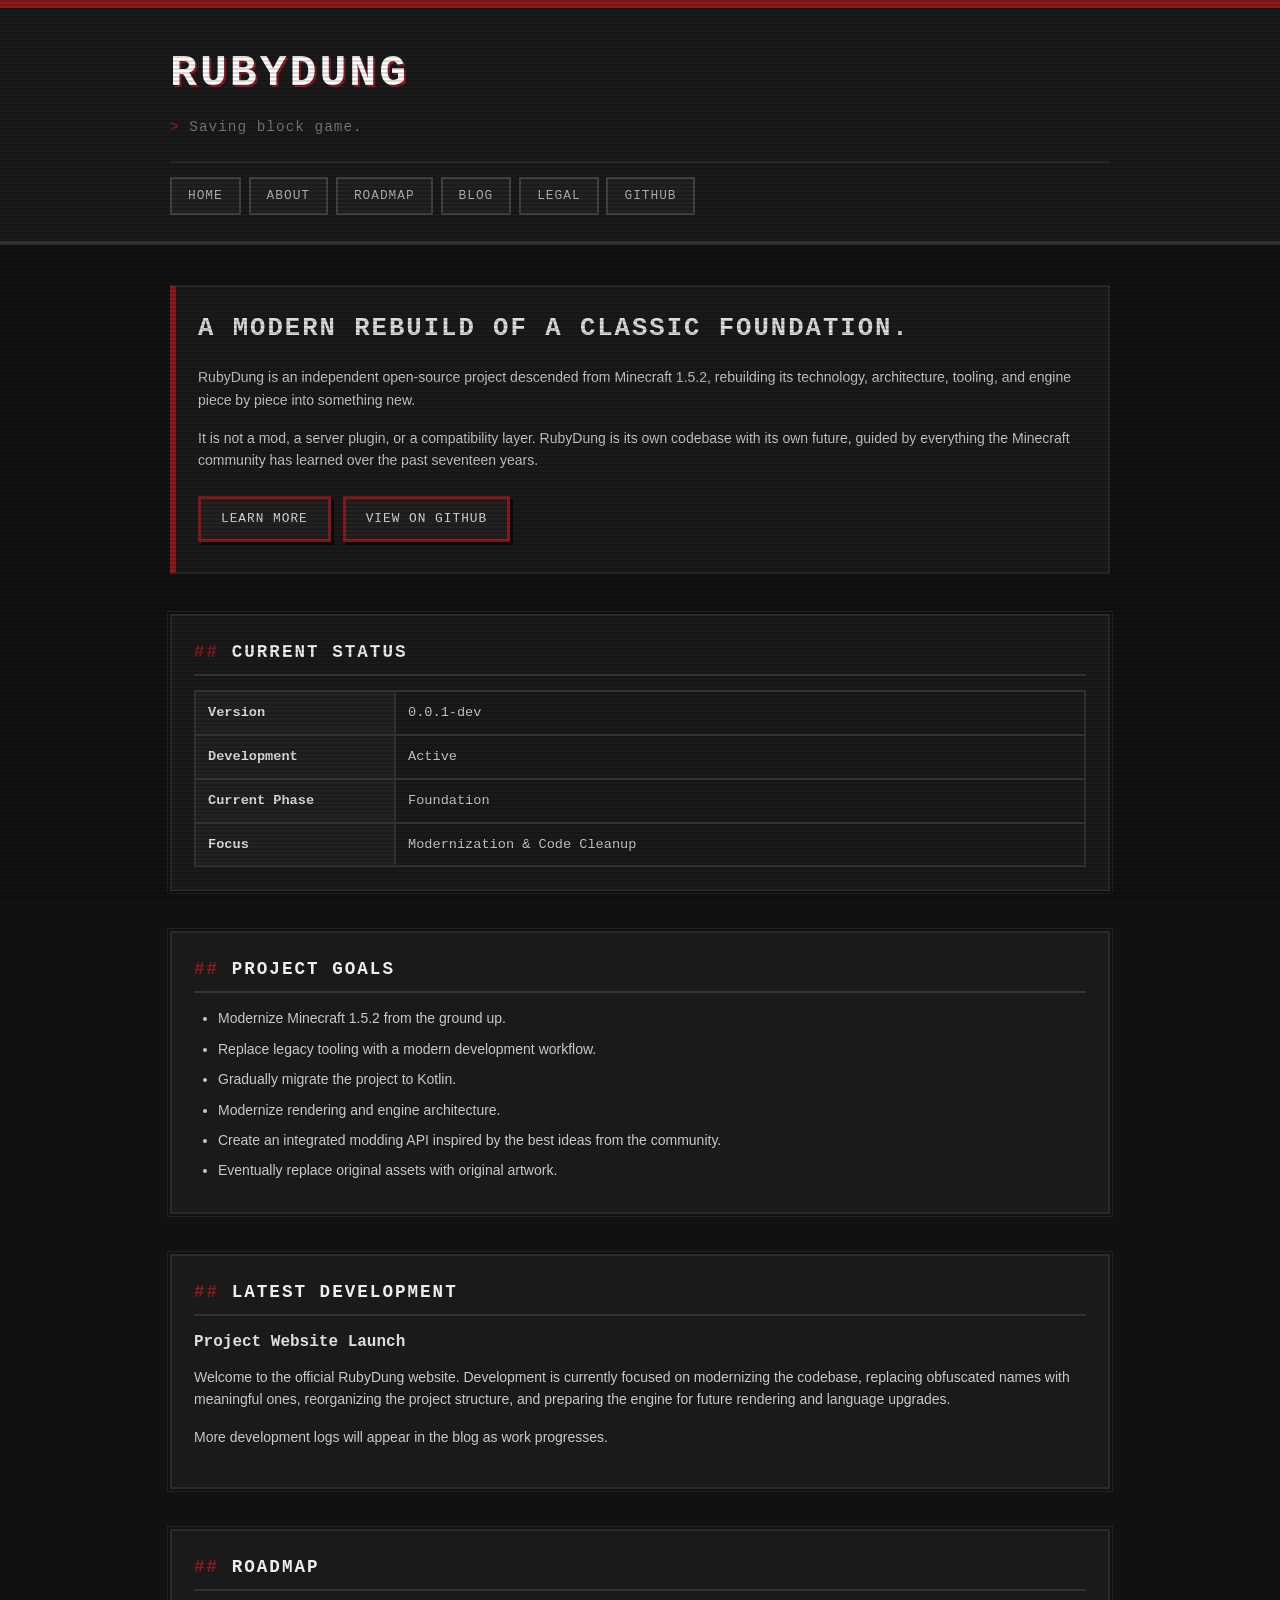
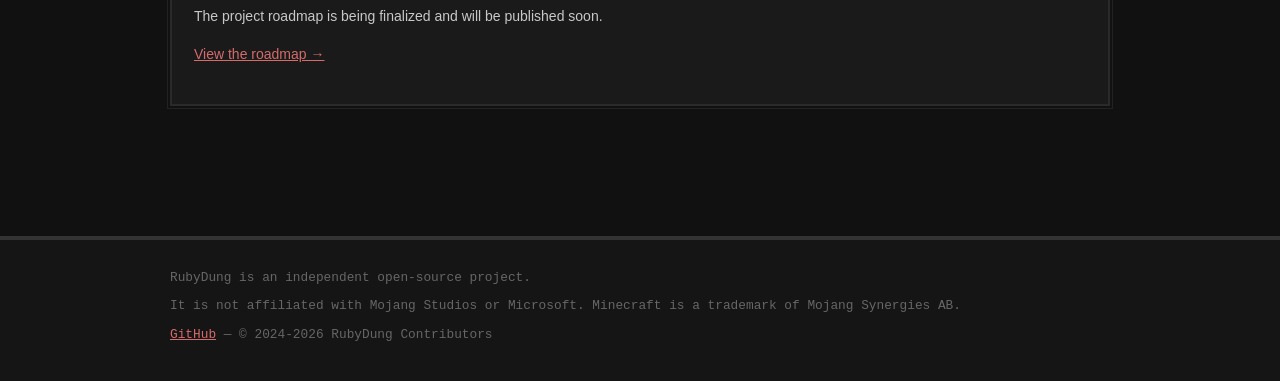
<file: index.html>
<!DOCTYPE html>
<html lang="en">
<head>
    <meta charset="UTF-8">
    <meta name="viewport" content="width=device-width, initial-scale=1.0">

    <title>RubyDung - Saving block game.</title>

    <link rel="stylesheet" href="style.css">
</head>

<body>

<header>
    <div class="container">

        <h1>RubyDung</h1>

        <p class="tagline">Saving block game.</p>

        <nav>
            <a href="index.html">Home</a>
            <a href="about.html">About</a>
            <a href="roadmap.html">Roadmap</a>
            <a href="blog.html">Blog</a>
            <a href="legal.html">Legal</a>
            <a href="https://github.com/RubyDungRD" target="_blank">GitHub</a>
        </nav>

    </div>
</header>

<main class="container">

<section class="hero">

<h2>A modern rebuild of a classic foundation.</h2>

<p>
RubyDung is an independent open-source project descended from Minecraft 1.5.2,
rebuilding its technology, architecture, tooling, and engine piece by piece
into something new.
</p>

<p>
It is not a mod, a server plugin, or a compatibility layer. RubyDung is its own
codebase with its own future, guided by everything the Minecraft community has
learned over the past seventeen years.
</p>

<div class="button-row">
    <a class="button" href="about.html">Learn More</a>
    <a class="button" href="https://github.com/RubyDungRD" target="_blank">View on GitHub</a>
</div>

</section>


<section>

<h2>Current Status</h2>

<table class="status-table">
    <tr>
        <td>Version</td>
        <td>0.0.1-dev</td>
    </tr>

    <tr>
        <td>Development</td>
        <td>Active</td>
    </tr>

    <tr>
        <td>Current Phase</td>
        <td>Foundation</td>
    </tr>

    <tr>
        <td>Focus</td>
        <td>Modernization &amp; Code Cleanup</td>
    </tr>
</table>

</section>


<section>

<h2>Project Goals</h2>

<ul>
    <li>Modernize Minecraft 1.5.2 from the ground up.</li>
    <li>Replace legacy tooling with a modern development workflow.</li>
    <li>Gradually migrate the project to Kotlin.</li>
    <li>Modernize rendering and engine architecture.</li>
    <li>Create an integrated modding API inspired by the best ideas from the community.</li>
    <li>Eventually replace original assets with original artwork.</li>
</ul>

</section>


    <section>

<h2>Latest Development</h2>

<article class="news">

<h3>Project Website Launch</h3>

<p>
Welcome to the official RubyDung website.
Development is currently focused on modernizing the codebase, replacing
obfuscated names with meaningful ones, reorganizing the project structure,
and preparing the engine for future rendering and language upgrades.
</p>

<p>
More development logs will appear in the blog as work progresses.
</p>

</article>

</section>


<section>

<h2>Roadmap</h2>

    <p>
The project roadmap is being finalized and will be published soon.
</p>

<p>
<a href="roadmap.html">View the roadmap →</a>
</p>

</section>

</main>

<footer>

<div class="container">

<p>
RubyDung is an independent open-source project.
</p>

<p>
It is not affiliated with Mojang Studios or Microsoft.
Minecraft is a trademark of Mojang Synergies AB.
</p>

<p>
<a href="https://github.com/RubyDungRD" target="_blank">GitHub</a>
&mdash;
&copy; 2024-2026 RubyDung Contributors
</p>

</div>

</footer>

</body>
</html>
</file>
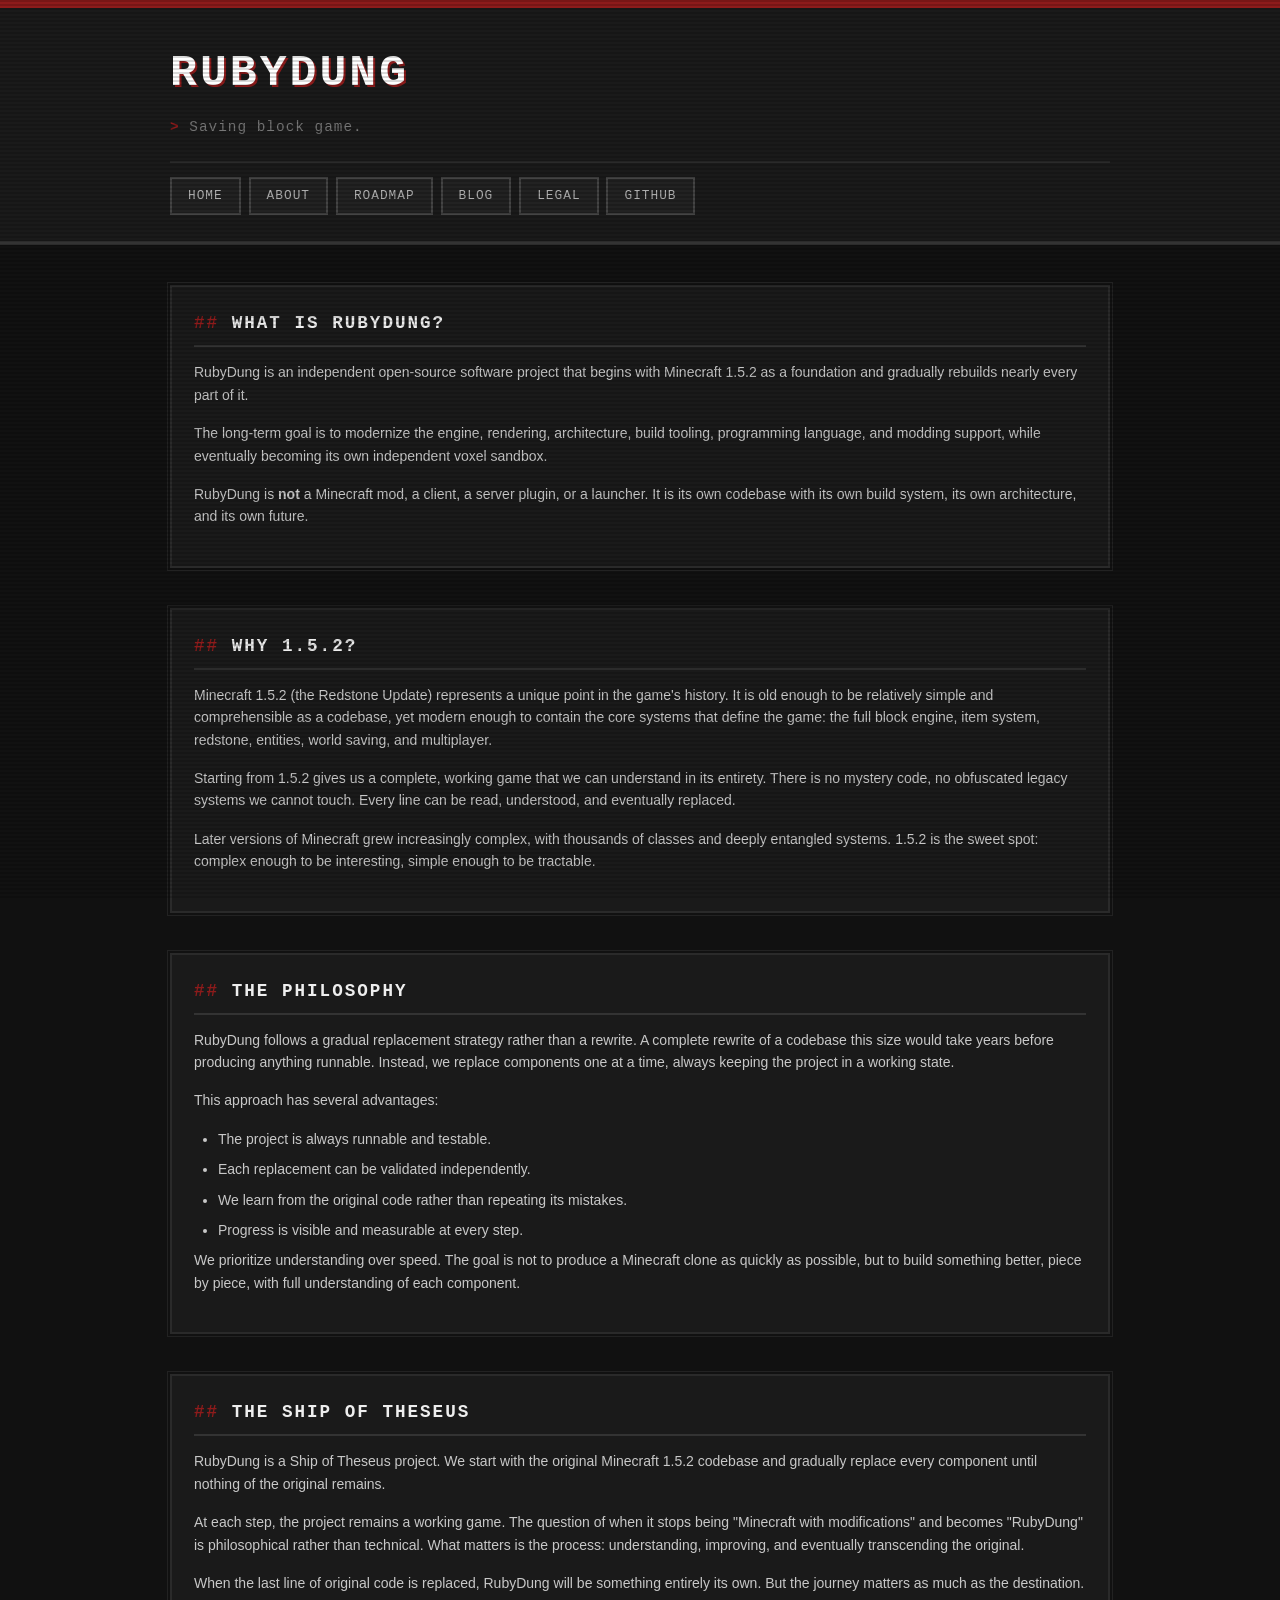
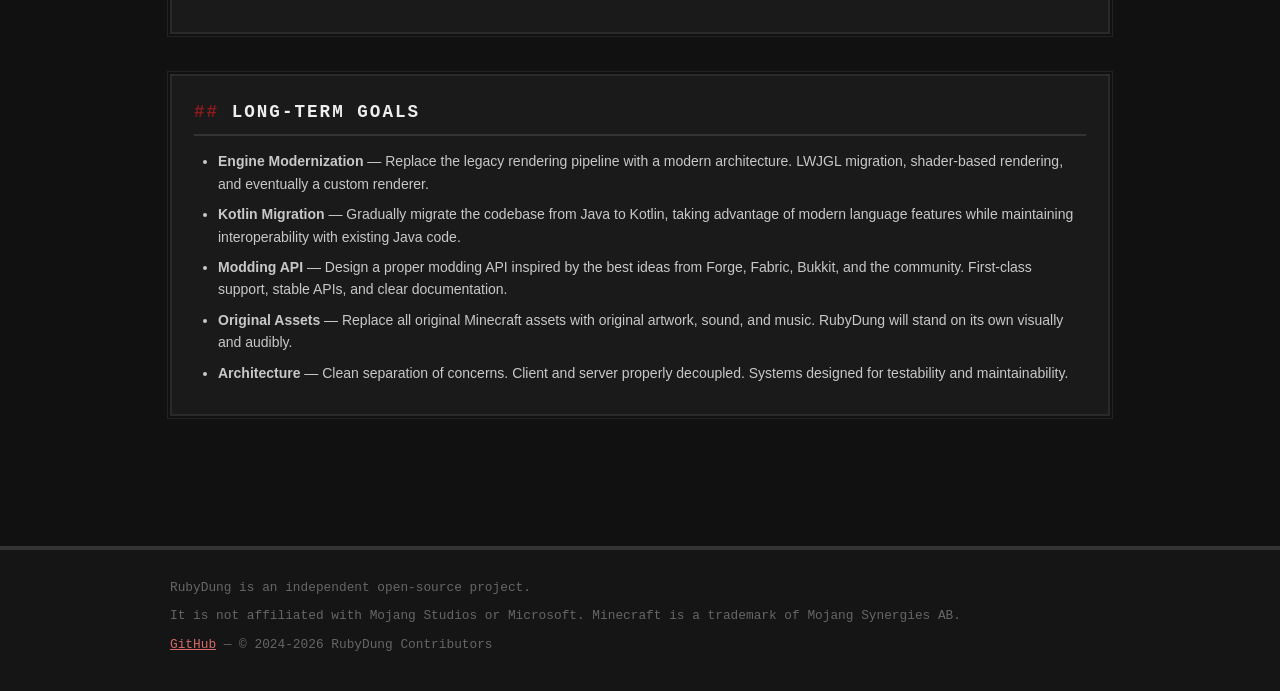
<file: about.html>
<!DOCTYPE html>
<html lang="en">
<head>
    <meta charset="UTF-8">
    <meta name="viewport" content="width=device-width, initial-scale=1.0">

    <title>About - RubyDung</title>

    <link rel="stylesheet" href="style.css">
</head>

<body>

<header>
    <div class="container">

        <h1>RubyDung</h1>

        <p class="tagline">Saving block game.</p>

        <nav>
            <a href="index.html">Home</a>
            <a href="about.html">About</a>
            <a href="roadmap.html">Roadmap</a>
            <a href="blog.html">Blog</a>
            <a href="legal.html">Legal</a>
            <a href="https://github.com/RubyDungRD" target="_blank">GitHub</a>
        </nav>

    </div>
</header>

<main class="container">

<section>

<h2>What is RubyDung?</h2>

<p>
RubyDung is an independent open-source software project that begins with
Minecraft 1.5.2 as a foundation and gradually rebuilds nearly every part of it.
</p>

<p>
The long-term goal is to modernize the engine, rendering, architecture, build
tooling, programming language, and modding support, while eventually becoming
its own independent voxel sandbox.
</p>

<p>
RubyDung is <strong>not</strong> a Minecraft mod, a client, a server plugin, or
a launcher. It is its own codebase with its own build system, its own
architecture, and its own future.
</p>

</section>

<section>

<h2>Why 1.5.2?</h2>

<p>
Minecraft 1.5.2 (the Redstone Update) represents a unique point in the game's
history. It is old enough to be relatively simple and comprehensible as a
codebase, yet modern enough to contain the core systems that define the game:
the full block engine, item system, redstone, entities, world saving, and
multiplayer.
</p>

<p>
Starting from 1.5.2 gives us a complete, working game that we can understand
in its entirety. There is no mystery code, no obfuscated legacy systems we
cannot touch. Every line can be read, understood, and eventually replaced.
</p>

<p>
Later versions of Minecraft grew increasingly complex, with thousands of
classes and deeply entangled systems. 1.5.2 is the sweet spot: complex enough
to be interesting, simple enough to be tractable.
</p>

</section>

<section>

<h2>The Philosophy</h2>

<p>
RubyDung follows a gradual replacement strategy rather than a rewrite. A
complete rewrite of a codebase this size would take years before producing
anything runnable. Instead, we replace components one at a time, always keeping
the project in a working state.
</p>

<p>
This approach has several advantages:
</p>

<ul>
    <li>The project is always runnable and testable.</li>
    <li>Each replacement can be validated independently.</li>
    <li>We learn from the original code rather than repeating its mistakes.</li>
    <li>Progress is visible and measurable at every step.</li>
</ul>

<p>
We prioritize understanding over speed. The goal is not to produce a Minecraft
clone as quickly as possible, but to build something better, piece by piece,
with full understanding of each component.
</p>

</section>

<section>

<h2>The Ship of Theseus</h2>

<p>
RubyDung is a Ship of Theseus project. We start with the original Minecraft
1.5.2 codebase and gradually replace every component until nothing of the
original remains.
</p>

<p>
At each step, the project remains a working game. The question of when it stops
being "Minecraft with modifications" and becomes "RubyDung" is philosophical
rather than technical. What matters is the process: understanding, improving,
and eventually transcending the original.
</p>

<p>
When the last line of original code is replaced, RubyDung will be something
entirely its own. But the journey matters as much as the destination.
</p>

</section>

<section>

<h2>Long-Term Goals</h2>

<ul>
    <li>
        <strong>Engine Modernization</strong> &mdash; Replace the legacy
        rendering pipeline with a modern architecture. LWJGL migration,
        shader-based rendering, and eventually a custom renderer.
    </li>

    <li>
        <strong>Kotlin Migration</strong> &mdash; Gradually migrate the
        codebase from Java to Kotlin, taking advantage of modern language
        features while maintaining interoperability with existing Java code.
    </li>

    <li>
        <strong>Modding API</strong> &mdash; Design a proper modding API
        inspired by the best ideas from Forge, Fabric, Bukkit, and the
        community. First-class support, stable APIs, and clear documentation.
    </li>

    <li>
        <strong>Original Assets</strong> &mdash; Replace all original Minecraft
        assets with original artwork, sound, and music. RubyDung will stand on
        its own visually and audibly.
    </li>

    <li>
        <strong>Architecture</strong> &mdash; Clean separation of concerns.
        Client and server properly decoupled. Systems designed for testability
        and maintainability.
    </li>
</ul>

</section>

</main>

<footer>

<div class="container">

<p>
RubyDung is an independent open-source project.
</p>

<p>
It is not affiliated with Mojang Studios or Microsoft.
Minecraft is a trademark of Mojang Synergies AB.
</p>

<p>
<a href="https://github.com/RubyDungRD" target="_blank">GitHub</a>
&mdash;
&copy; 2024-2026 RubyDung Contributors
</p>

</div>

</footer>

</body>
</html>
</file>
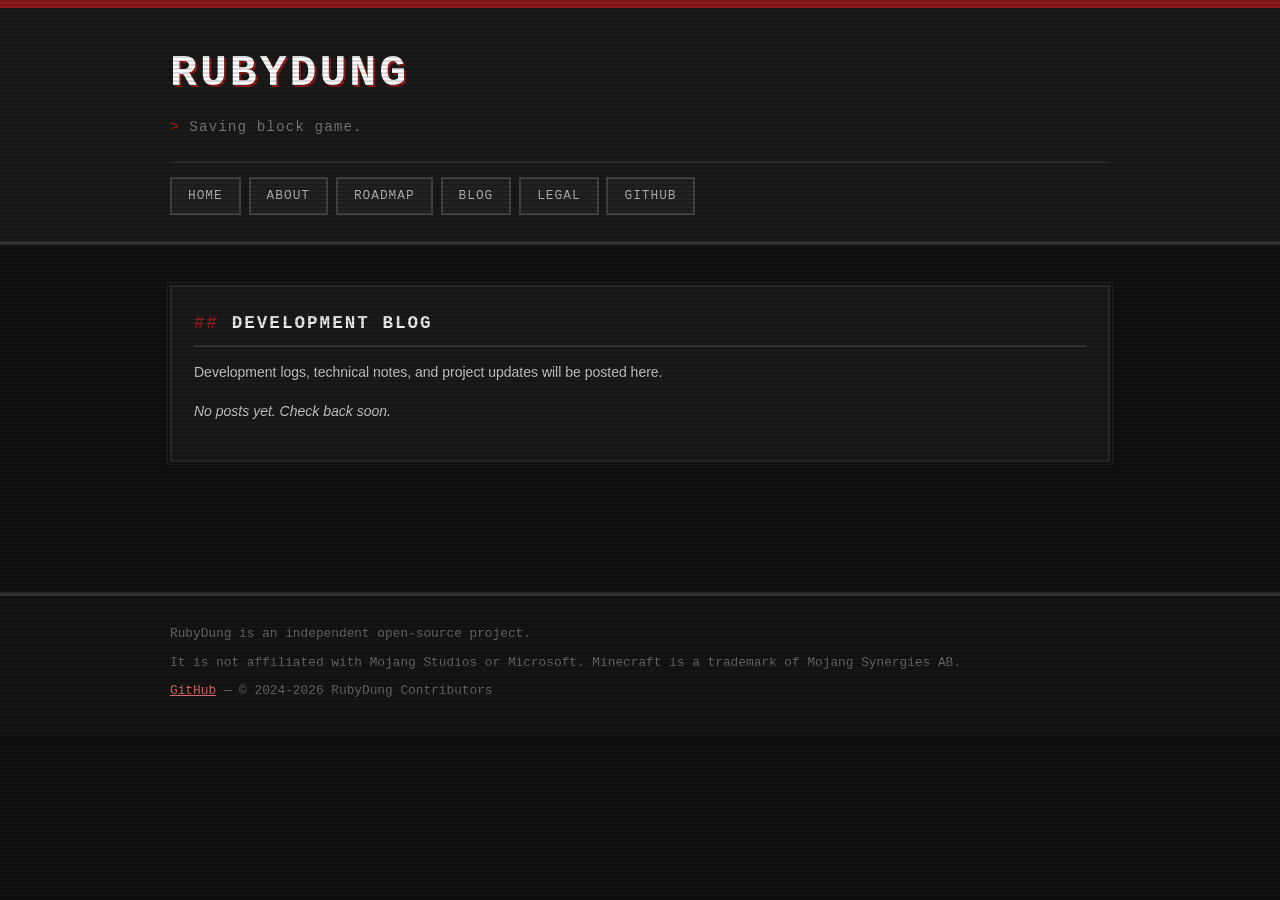
<file: blog.html>
<!DOCTYPE html>
<html lang="en">
<head>
    <meta charset="UTF-8">
    <meta name="viewport" content="width=device-width, initial-scale=1.0">

    <title>Blog - RubyDung</title>

    <link rel="stylesheet" href="style.css">
</head>

<body>

<header>
    <div class="container">

        <h1>RubyDung</h1>

        <p class="tagline">Saving block game.</p>

        <nav>
            <a href="index.html">Home</a>
            <a href="about.html">About</a>
            <a href="roadmap.html">Roadmap</a>
            <a href="blog.html">Blog</a>
            <a href="legal.html">Legal</a>
            <a href="https://github.com/RubyDungRD" target="_blank">GitHub</a>
        </nav>

    </div>
</header>

<main class="container">

<section>

<h2>Development Blog</h2>

<p>
Development logs, technical notes, and project updates will be posted here.
</p>

<p>
<em>No posts yet. Check back soon.</em>
</p>

</section>

</main>

<footer>

<div class="container">

<p>
RubyDung is an independent open-source project.
</p>

<p>
It is not affiliated with Mojang Studios or Microsoft.
Minecraft is a trademark of Mojang Synergies AB.
</p>

<p>
<a href="https://github.com/RubyDungRD" target="_blank">GitHub</a>
&mdash;
&copy; 2024-2026 RubyDung Contributors
</p>

</div>

</footer>

</body>
</html>
</file>
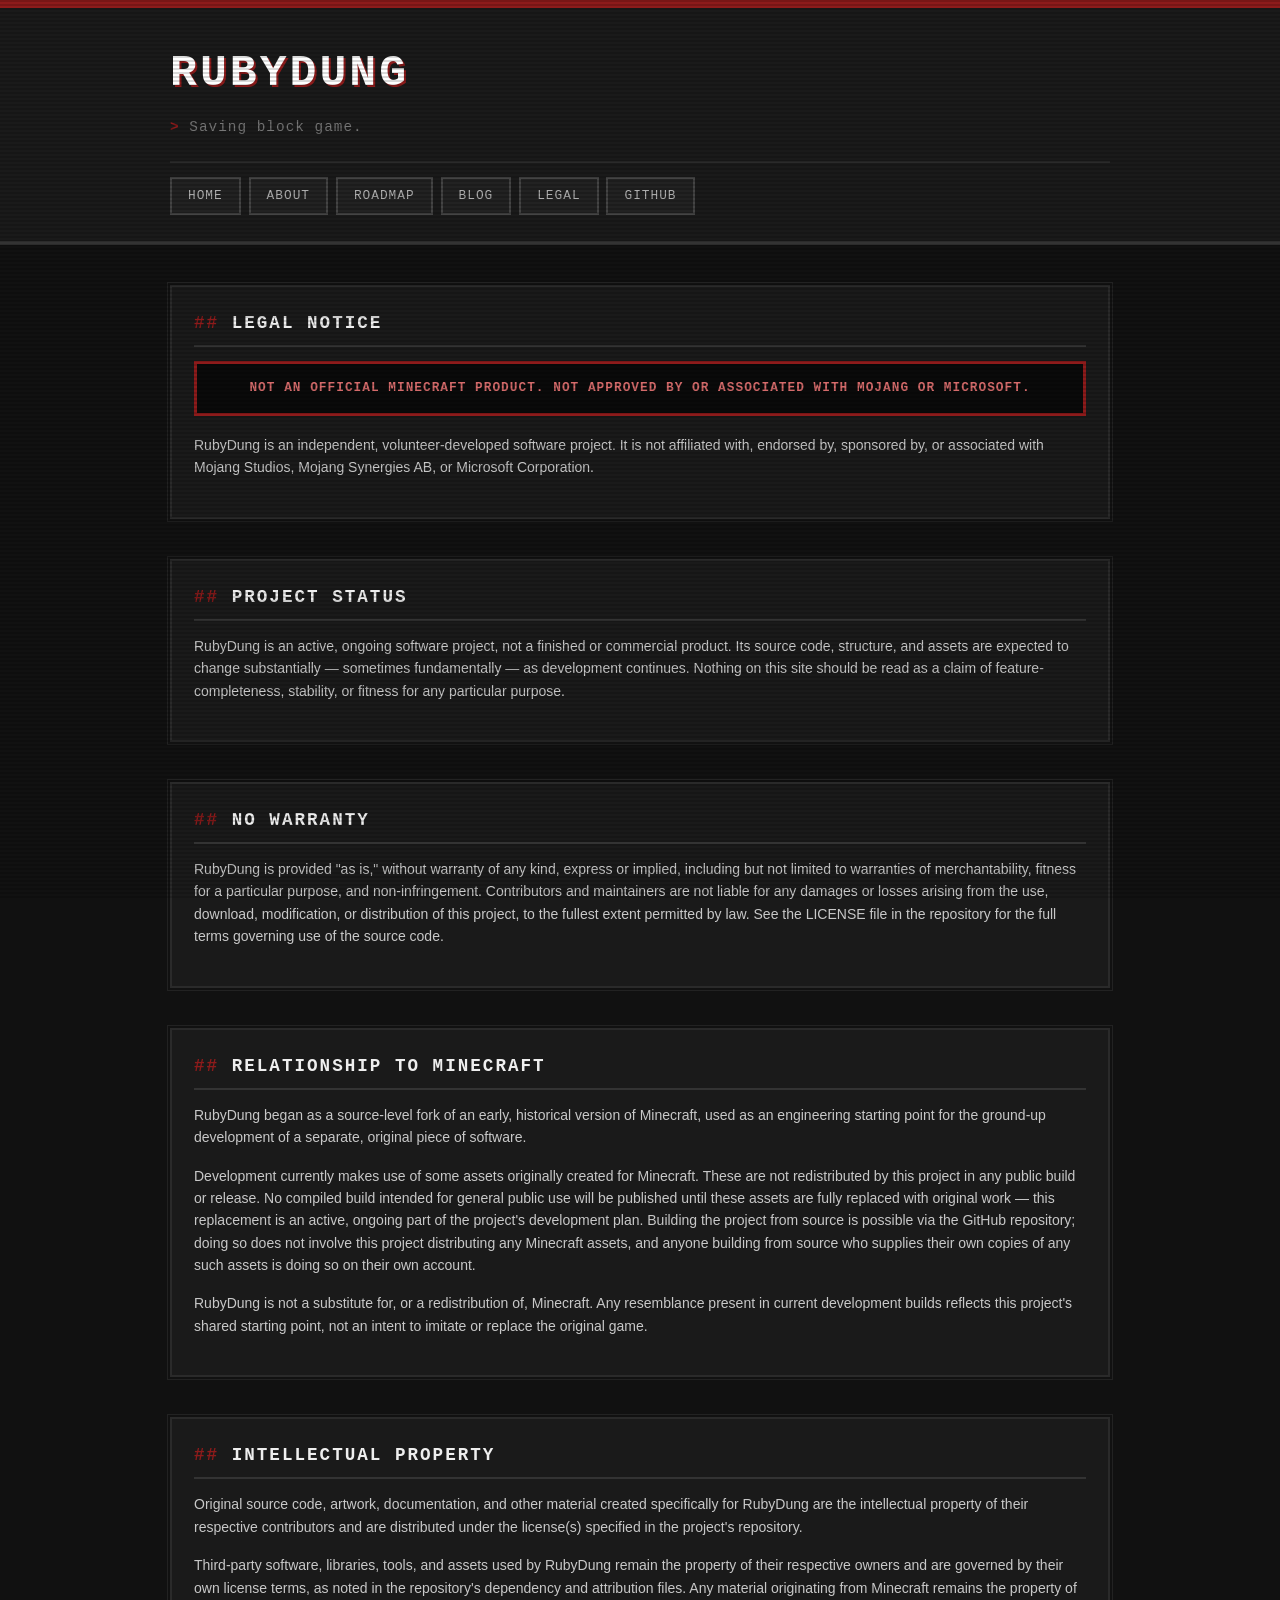
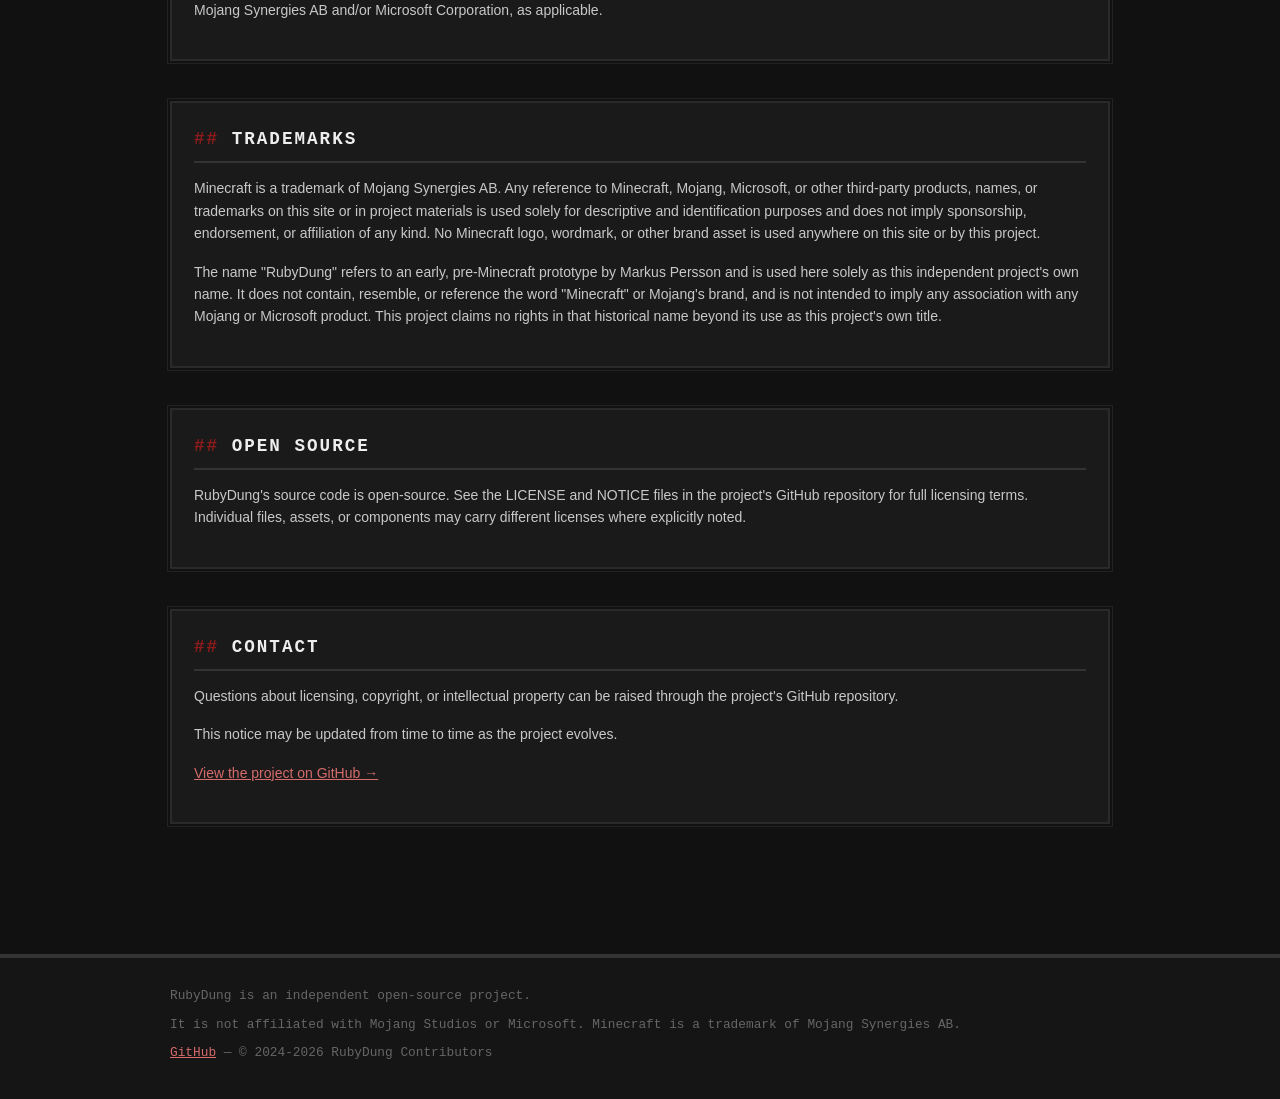
<file: legal.html>
<!DOCTYPE html>
<html lang="en">
<head>
    <meta charset="UTF-8">
    <meta name="viewport" content="width=device-width, initial-scale=1.0">

    <title>Legal - RubyDung</title>

    <link rel="stylesheet" href="style.css">
</head>

<body>

<header>
    <div class="container">

        <h1>RubyDung</h1>

        <p class="tagline">Saving block game.</p>

        <nav>
            <a href="index.html">Home</a>
            <a href="about.html">About</a>
            <a href="roadmap.html">Roadmap</a>
            <a href="blog.html">Blog</a>
            <a href="legal.html">Legal</a>
            <a href="https://github.com/RubyDungRD" target="_blank">GitHub</a>
        </nav>

    </div>
</header>

<main class="container">

<section>

<h2>Legal Notice</h2>

<p class="legal-notice-banner">
NOT AN OFFICIAL MINECRAFT PRODUCT. NOT APPROVED BY OR ASSOCIATED WITH
MOJANG OR MICROSOFT.
</p>

<p>
RubyDung is an independent, volunteer-developed software project. It is
not affiliated with, endorsed by, sponsored by, or associated with Mojang
Studios, Mojang Synergies AB, or Microsoft Corporation.
</p>

</section>

<section>

<h2>Project Status</h2>

<p>
RubyDung is an active, ongoing software project, not a finished or
commercial product. Its source code, structure, and assets are expected
to change substantially &mdash; sometimes fundamentally &mdash; as
development continues. Nothing on this site should be read as a claim of
feature-completeness, stability, or fitness for any particular purpose.
</p>

</section>

<section>

<h2>No Warranty</h2>

<p>
RubyDung is provided "as is," without warranty of any kind, express or
implied, including but not limited to warranties of merchantability,
fitness for a particular purpose, and non-infringement. Contributors and
maintainers are not liable for any damages or losses arising from the
use, download, modification, or distribution of this project, to the
fullest extent permitted by law. See the LICENSE file in the repository
for the full terms governing use of the source code.
</p>

</section>

<section>

<h2>Relationship to Minecraft</h2>

<p>
RubyDung began as a source-level fork of an early, historical version of
Minecraft, used as an engineering starting point for the ground-up
development of a separate, original piece of software.
</p>

<p>
Development currently makes use of some assets originally created for
Minecraft. These are not redistributed by this project in any public
build or release. No compiled build intended for general public use will
be published until these assets are fully replaced with original work
&mdash; this replacement is an active, ongoing part of the project's
development plan. Building the project from source is possible via the
GitHub repository; doing so does not involve this project distributing
any Minecraft assets, and anyone building from source who supplies their
own copies of any such assets is doing so on their own account.
</p>

<p>
RubyDung is not a substitute for, or a redistribution of, Minecraft. Any
resemblance present in current development builds reflects this project's
shared starting point, not an intent to imitate or replace the original
game.
</p>

</section>

<section>

<h2>Intellectual Property</h2>

<p>
Original source code, artwork, documentation, and other material created
specifically for RubyDung are the intellectual property of their
respective contributors and are distributed under the license(s)
specified in the project's repository.
</p>

<p>
Third-party software, libraries, tools, and assets used by RubyDung
remain the property of their respective owners and are governed by their
own license terms, as noted in the repository's dependency and
attribution files. Any material originating from Minecraft remains the
property of Mojang Synergies AB and/or Microsoft Corporation, as
applicable.
</p>

</section>

<section>

<h2>Trademarks</h2>

<p>
Minecraft is a trademark of Mojang Synergies AB. Any reference to
Minecraft, Mojang, Microsoft, or other third-party products, names, or
trademarks on this site or in project materials is used solely for
descriptive and identification purposes and does not imply sponsorship,
endorsement, or affiliation of any kind. No Minecraft logo, wordmark, or
other brand asset is used anywhere on this site or by this project.
</p>

<p>
The name "RubyDung" refers to an early, pre-Minecraft prototype by
Markus Persson and is used here solely as this independent project's own
name. It does not contain, resemble, or reference the word "Minecraft"
or Mojang's brand, and is not intended to imply any association with any
Mojang or Microsoft product. This project claims no rights in that
historical name beyond its use as this project's own title.
</p>

</section>

<section>

<h2>Open Source</h2>

<p>
RubyDung's source code is open-source. See the LICENSE and NOTICE files
in the project's GitHub repository for full licensing terms. Individual
files, assets, or components may carry different licenses where
explicitly noted.
</p>

</section>

<section>

<h2>Contact</h2>

<p>
Questions about licensing, copyright, or intellectual property can be
raised through the project's GitHub repository.
</p>

<p>
This notice may be updated from time to time as the project evolves.
</p>

<p>
<a href="https://github.com/RubyDungRD" target="_blank">
View the project on GitHub →
</a>
</p>

</section>

</main>

<footer>

<div class="container">

<p>
RubyDung is an independent open-source project.
</p>

<p>
It is not affiliated with Mojang Studios or Microsoft.
Minecraft is a trademark of Mojang Synergies AB.
</p>

<p>
<a href="https://github.com/RubyDungRD" target="_blank">GitHub</a>
&mdash;
&copy; 2024-2026 RubyDung Contributors
</p>

</div>

</footer>

</body>
</html>
</file>
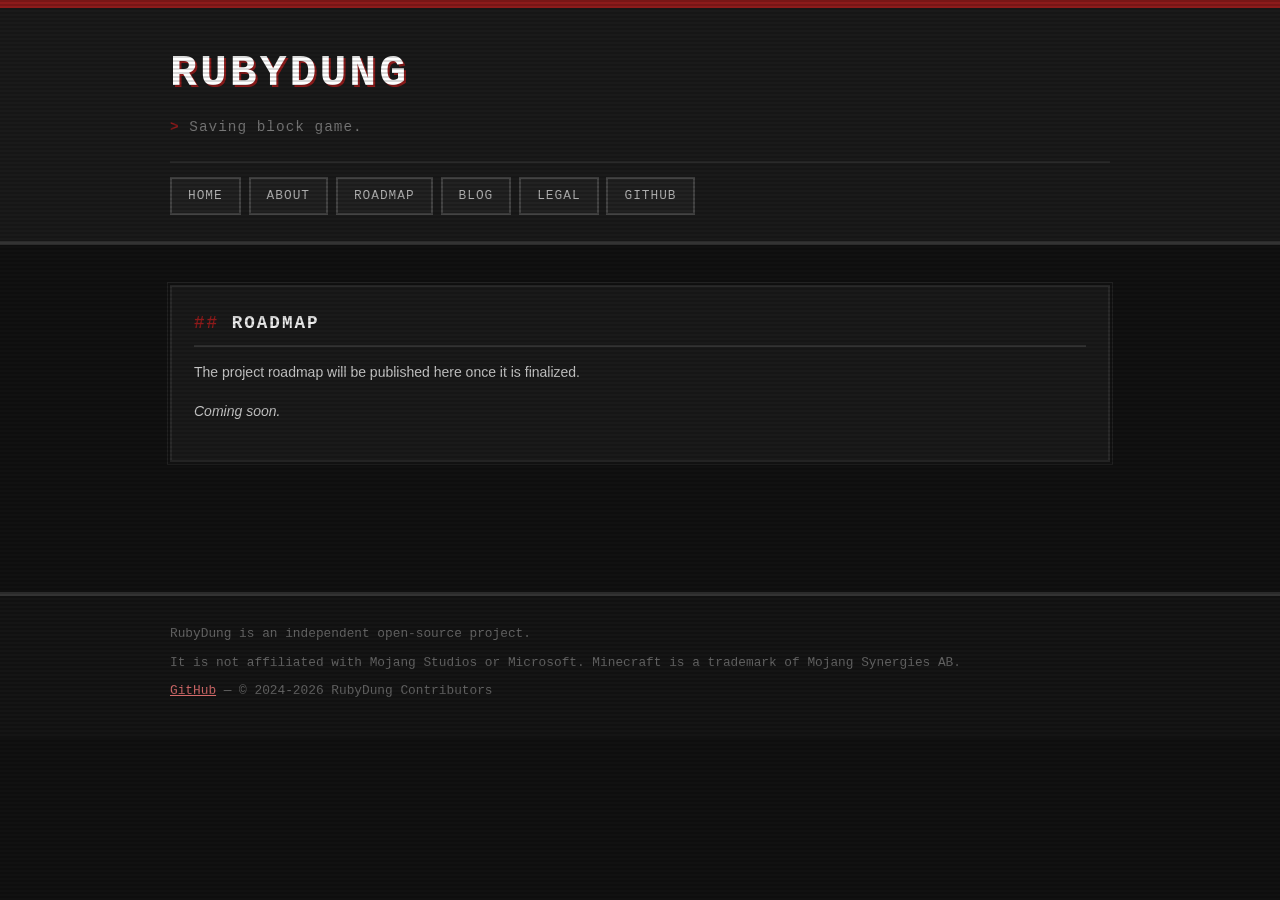
<file: roadmap.html>
<!DOCTYPE html>
<html lang="en">
<head>
    <meta charset="UTF-8">
    <meta name="viewport" content="width=device-width, initial-scale=1.0">

    <title>Roadmap - RubyDung</title>

    <link rel="stylesheet" href="style.css">
</head>

<body>

<header>
    <div class="container">

        <h1>RubyDung</h1>

        <p class="tagline">Saving block game.</p>

        <nav>
            <a href="index.html">Home</a>
            <a href="about.html">About</a>
            <a href="roadmap.html">Roadmap</a>
            <a href="blog.html">Blog</a>
            <a href="legal.html">Legal</a>
            <a href="https://github.com/RubyDungRD" target="_blank">GitHub</a>
        </nav>

    </div>
</header>

<main class="container">

<section>

<h2>Roadmap</h2>

<p>
The project roadmap will be published here once it is finalized.
</p>

<p>
<em>Coming soon.</em>
</p>

</section>

</main>

<footer>

<div class="container">

<p>
RubyDung is an independent open-source project.
</p>

<p>
It is not affiliated with Mojang Studios or Microsoft.
Minecraft is a trademark of Mojang Synergies AB.
</p>

<p>
<a href="https://github.com/RubyDungRD" target="_blank">GitHub</a>
&mdash;
&copy; 2024-2026 RubyDung Contributors
</p>

</div>

</footer>

</body>
</html>
</file>
<file: style.css>
/* ==========================================================
   RubyDung Website
   Saving block game.
   Blocky retro aesthetic.
   ========================================================== */

* {
    margin: 0;
    padding: 0;
    box-sizing: border-box;
}

body {
    background: #111;
    color: #c8c8c8;

    font-family: Verdana, Geneva, sans-serif;
    font-size: 14px;
    line-height: 1.6;

    border-top: 8px solid #8d1b1b;
}

/* subtle scanline texture */
body::before {
    content: "";
    position: fixed;
    top: 0;
    left: 0;
    width: 100%;
    height: 100%;
    background:
        repeating-linear-gradient(
            0deg,
            transparent,
            transparent 2px,
            rgba(0,0,0,0.15) 2px,
            rgba(0,0,0,0.15) 4px
        );
    pointer-events: none;
    z-index: 9999;
}

.container {
    width: 92%;
    max-width: 940px;
    margin: auto;
}

/* ==========================================================
   Header
   ========================================================== */

header {
    background: #1a1a1a;
    border-bottom: 4px solid #333;
    padding: 30px 0 22px 0;
}

header h1 {
    font-size: 2.8rem;
    color: #ffffff;
    font-family: Consolas, "Courier New", monospace;
    letter-spacing: 3px;
    text-transform: uppercase;
    text-shadow: 2px 2px 0 #8d1b1b;
}

.tagline {
    margin-top: 6px;
    color: #777;
    font-family: Consolas, "Courier New", monospace;
    font-size: 0.9rem;
    letter-spacing: 1px;
}

.tagline::before {
    content: "> ";
    color: #8d1b1b;
    font-weight: bold;
}

/* ==========================================================
   Navigation
   ========================================================== */

nav {
    margin-top: 22px;
    border-top: 2px solid #2a2a2a;
    padding-top: 14px;
}

nav a {
    display: inline-block;

    margin-right: 4px;
    margin-bottom: 4px;

    padding: 7px 16px;

    text-decoration: none;
    text-transform: uppercase;
    font-size: 0.8rem;
    font-family: Consolas, "Courier New", monospace;
    letter-spacing: 1px;

    color: #b0b0b0;

    background: #222;

    border: 2px solid #444;

    transition: none;
}

nav a:hover {
    background: #8d1b1b;
    border-color: #aa3434;
    color: #fff;
}

/* ==========================================================
   Main
   ========================================================== */

main {
    padding: 40px 0;
}

section {
    margin-bottom: 40px;

    background: #1a1a1a;

    border: 2px solid #2a2a2a;
    outline: 1px solid #222;
    outline-offset: 2px;

    padding: 22px;
}

section h2 {
    color: #eee;
    margin-bottom: 14px;

    font-family: Consolas, "Courier New", monospace;
    font-size: 1.1rem;
    text-transform: uppercase;
    letter-spacing: 2px;

    border-bottom: 2px solid #333;

    padding-bottom: 8px;
}

section h2::before {
    content: "## ";
    color: #8d1b1b;
}

section p {
    margin-bottom: 16px;
}

section ul {
    padding-left: 24px;
}

section li {
    margin-bottom: 8px;
}

/* ==========================================================
   Hero
   ========================================================== */

.hero {
    border-left: 6px solid #8d1b1b;
    border-top: 2px solid #2a2a2a;
    border-right: 2px solid #2a2a2a;
    border-bottom: 2px solid #2a2a2a;
    outline: none;
}

.hero h2 {
    border: none;
    margin-bottom: 16px;
    padding: 0;

    font-size: 1.6rem;
    color: #ddd;
}

.hero h2::before {
    content: none;
}

/* ==========================================================
   Buttons
   ========================================================== */

.button-row {
    margin-top: 24px;
}

.button {
    display: inline-block;

    margin-right: 8px;
    margin-bottom: 8px;

    padding: 10px 20px;

    background: #222;
    color: #ddd;

    text-decoration: none;
    text-transform: uppercase;
    font-size: 0.8rem;
    font-family: Consolas, "Courier New", monospace;
    letter-spacing: 1px;

    border: 3px solid #8d1b1b;
    box-shadow: 3px 3px 0 #0a0a0a;
}

.button:hover {
    background: #8d1b1b;
    color: #fff;
    border-color: #aa3434;
    box-shadow: 2px 2px 0 #0a0a0a;
    transform: translate(1px, 1px);
}

/* ==========================================================
   Tables
   ========================================================== */

.status-table {
    width: 100%;
    border-collapse: collapse;
    border: 2px solid #333;
}

.status-table td {
    padding: 10px 12px;
    border: 2px solid #333;
}

.status-table td:first-child {
    width: 200px;
    font-weight: bold;
    color: #ddd;
    background: #222;
    font-family: Consolas, "Courier New", monospace;
    font-size: 0.85rem;
}

.status-table td:last-child {
    font-family: Consolas, "Courier New", monospace;
    font-size: 0.85rem;
}

/* ==========================================================
   News
   ========================================================== */

.news h3 {
    margin-bottom: 10px;
    color: #ddd;
    font-family: Consolas, "Courier New", monospace;
    font-size: 1rem;
}

.news a {
    color: #d56b6b;
}

.news a:hover {
    color: #fff;
}

/* ==========================================================
   Roadmap (inline list on homepage)
   ========================================================== */

.roadmap {
    list-style: none;
    padding-left: 0;
}

.roadmap li {
    padding: 7px 0;

    border-bottom: 2px dotted #2a2a2a;

    font-family: Consolas, "Courier New", monospace;
    font-size: 0.85rem;
}

/* ==========================================================
   Legal Notice Banner
   ========================================================== */

.legal-notice-banner {
    background: #0a0a0a;
    border: 3px solid #8d1b1b;
    color: #d56b6b;
    font-family: Consolas, "Courier New", monospace;
    font-weight: bold;
    font-size: 0.8rem;
    padding: 14px;
    margin-bottom: 18px;
    text-transform: uppercase;
    letter-spacing: 1px;
    text-align: center;
}

/* ==========================================================
   Blog Posts
   ========================================================== */

.blog-post {
    background: #1a1a1a;
    border: 2px solid #2a2a2a;
    outline: 1px solid #222;
    outline-offset: 2px;
    padding: 22px;
    margin-bottom: 30px;
}

.blog-post h3 {
    color: #ddd;
    font-size: 1.1rem;
    font-family: Consolas, "Courier New", monospace;
    margin-bottom: 4px;
}

.blog-post time {
    display: block;
    color: #666;
    font-size: 0.8rem;
    font-family: Consolas, "Courier New", monospace;
    margin-bottom: 16px;
}

.blog-post time::before {
    content: "[ ";
    color: #555;
}

.blog-post time::after {
    content: " ]";
    color: #555;
}

.blog-post h4 {
    color: #d56b6b;
    margin-top: 20px;
    margin-bottom: 10px;
    font-family: Consolas, "Courier New", monospace;
    font-size: 0.9rem;
}

.blog-post p {
    margin-bottom: 16px;
}

.blog-post ul {
    padding-left: 24px;
    margin-bottom: 16px;
}

.blog-post li {
    margin-bottom: 8px;
}

.blog-post a {
    color: #d56b6b;
}

.blog-post a:hover {
    color: #fff;
}

.blog-post pre {
    background: #0d0d0d;
    border: 2px solid #2a2a2a;
    padding: 14px;
    overflow-x: auto;
    margin-bottom: 16px;
}

.blog-post code {
    font-family: Consolas, "Courier New", monospace;
    font-size: 0.85rem;
    color: #c8c8c8;
}

.blog-post p code {
    background: #0d0d0d;
    padding: 2px 6px;
    border: 1px solid #2a2a2a;
}

/* ==========================================================
   Progress Bars (roadmap)
   ========================================================== */

.progress-bar {
    background: #0d0d0d;
    border: 2px solid #333;
    height: 24px;
    margin: 10px 0 4px 0;
}

.progress-fill {
    height: 100%;
    background: #8d1b1b;
}

.phase-status {
    font-family: Consolas, "Courier New", monospace;
    font-size: 0.85rem;
    color: #777;
    margin-bottom: 16px;
}

/* ==========================================================
   Task Lists (roadmap)
   ========================================================== */

.task-list {
    list-style: none;
    padding-left: 0;
    margin-bottom: 16px;
}

.task-list li {
    padding: 6px 0 6px 26px;
    border-bottom: 2px dotted #2a2a2a;
    font-family: Consolas, "Courier New", monospace;
    font-size: 0.85rem;
    position: relative;
}

.task-list li::before {
    position: absolute;
    left: 0;
    font-weight: bold;
}

.task-list li.done {
    color: #6b8d6b;
}

.task-list li.done::before {
    content: "[x]";
    color: #6b8d6b;
}

.task-list li.in-progress {
    color: #c8a84e;
}

.task-list li.in-progress::before {
    content: "[~]";
    color: #c8a84e;
}

.task-list li.todo {
    color: #666;
}

.task-list li.todo::before {
    content: "[ ]";
    color: #555;
}

/* ==========================================================
   Links
   ========================================================== */

a {
    color: #d56b6b;
}

a:hover {
    color: #fff;
}

/* ==========================================================
   Footer
   ========================================================== */

footer {
    margin-top: 50px;

    border-top: 4px solid #333;

    background: #151515;

    color: #666;

    font-size: 0.8rem;
    font-family: Consolas, "Courier New", monospace;

    padding: 28px 0;
}

footer p {
    margin-bottom: 8px;
}

/* ==========================================================
   Selection
   ========================================================== */

::selection {
    background: #8d1b1b;
    color: #fff;
}

/* ==========================================================
   Horizontal rule (for any future use)
   ========================================================== */

hr {
    border: none;
    border-top: 4px dotted #2a2a2a;
    margin: 30px 0;
}

/* ==========================================================
   Responsive
   ========================================================== */

@media (max-width: 700px) {

    header h1 {
        font-size: 2rem;
        letter-spacing: 1px;
    }

    .hero h2 {
        font-size: 1.3rem;
    }

    nav a {
        display: block;
        margin-right: 0;
    }

    .button {
        display: block;
        text-align: center;
    }

    .status-table td:first-child {
        width: 110px;
    }

    body::before {
        /* disable scanlines on mobile for readability */
        display: none;
    }

}
</file>
